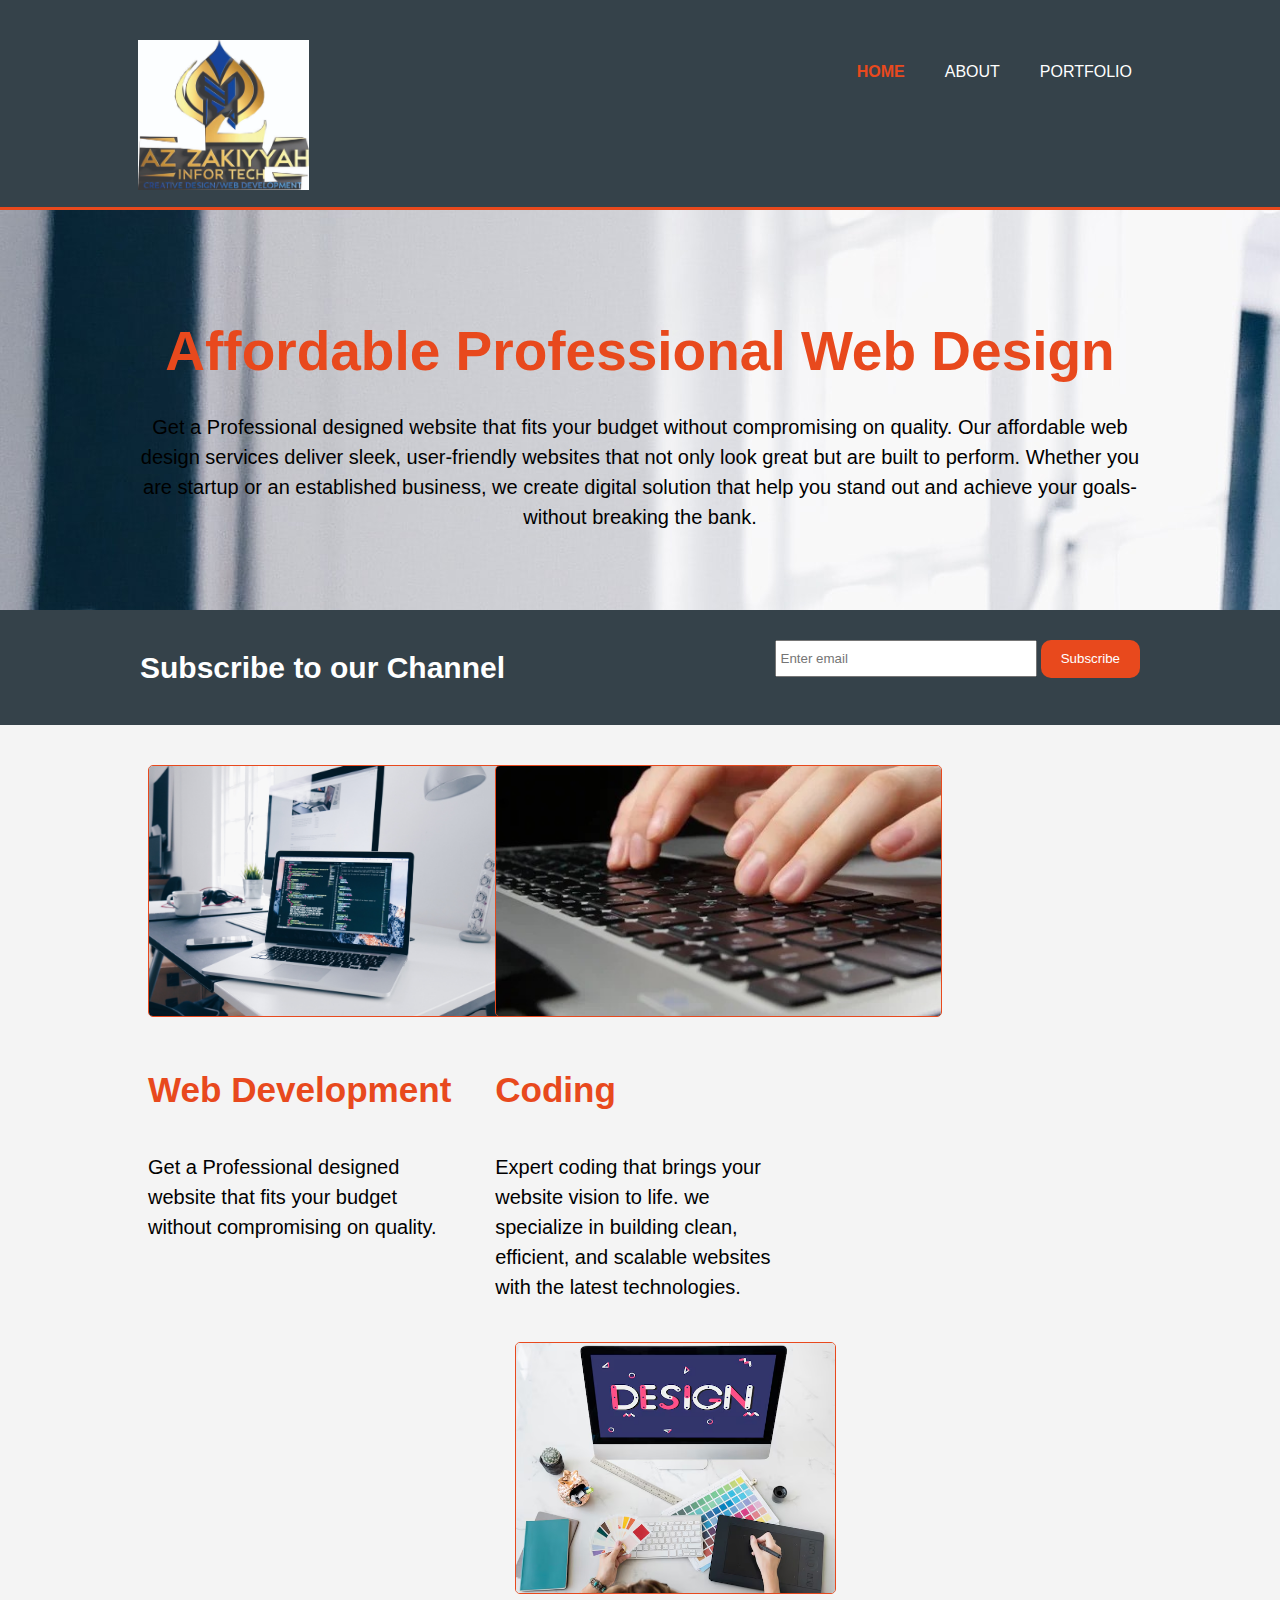
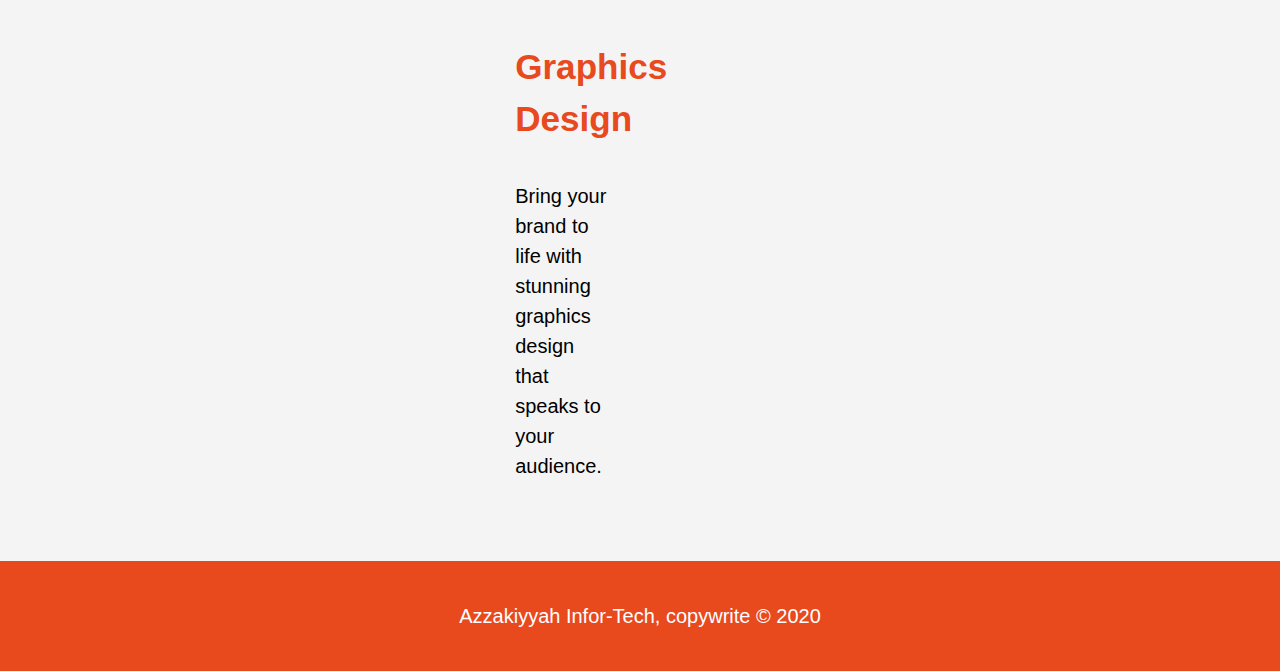
<file: index.html>
<!DOCTYPE html>
<html lang="en">
<head>
    <meta charset="UTF-8">
    <meta name="viewport" content="width=device-width, initial-scale=1.0">
    <meta name="Autor" content="BinHambali">
    <title>zakiyyah site</title>
    <link rel="stylesheet" href="./css/style.css">
</head>
<body>
<header>
<div class="container">
    <div id="branding">
        <img src="./image/logo (2).jpg" height="150px" alt="">
    </div>
    <nav>
        <ul>
            <li class="current"> <a href="index.html">Home</a> </li>
            <li> <a href="about.html">About</a> </li>
            <li> <a href="portfolio.html">Portfolio</a> </li>
        </ul>
    </nav>
</div>
</header>
<section id="showcase">
    <div class="container">
        <h1>Affordable Professional Web Design</h1>
        <p>Get a Professional designed website that fits your budget without compromising on quality. Our affordable web design services deliver sleek, user-friendly websites that not only look great but are built to perform. Whether you are startup or an established business, we create digital solution that help you stand out and achieve your goals-without breaking the bank.
        </p>
    </div>
</section>
<section id="newsletter">
    <div class="container">
        <h1>Subscribe to our Channel</h1>
        <form>
            <input type="email" placeholder="Enter email">
            <button type="Submit" class="button_1">Subscribe </button>
        </form>
    </div>
</section>

<section id="boxes">
<div class="container">
    <div class="box">
        <img src="./image/web.jpg" height="">
        <h3>Web Development</h3>
        <p>Get a Professional designed website that fits your budget without compromising on quality.</p>
    </div>
     <div class="box">
        <img src="./image/code.jpeg" alt="">
        <h3>Coding</h3>
        <p>Expert coding that brings your website vision to life. we specialize in building clean, efficient, and scalable websites with the latest technologies. </p>
    <div class="box">
        <img src="./image/graphics.jpg" alt="">
        <h3>Graphics Design</h3>
        <p>Bring your brand to life with stunning graphics design that speaks to your audience.</p>
    </div>
</div>
</section>
<footer>
    <p>Azzakiyyah Infor-Tech, copywrite &copy; 2020</p>
</footer>
</body>
</html>
</file>
<file: css/style.css>
body{
    font-family: poppin, 'Trebuchet MS', 'Lucida Sans Unicode', 'Lucida Grande', 'Lucida Sans', Arial, sans-serif;
    font-size: 15px;
    line-height: 1.5;
    padding: 0;
    margin: 0;
    background-color: #f4f4f4;
}

.container{
    width:80%;
    margin: auto;
    overflow: hidden;
}

.button_1{
    height: 38px;
    background: #e8491d;
    border: 0;
    padding-right: 20px;
    padding-left: 20px;
    color: #fff;
    border-radius: 10px;
}

.button_1:hover{
    color: #35424a;

}
.dark{
    padding: 15px;
    background:#35424a;
    color: #fff;
    margin-top: 10px;
    margin-bottom: 10px;
}

header {
    background: #35424a;
    color: #fff;
    padding-top:30px;
    border: #e8491d;
    border-bottom: #e8491d 3px solid;
}

header a {
    text-transform: uppercase;
    color:#fff;
    text-transform:uppercase;
    text-decoration:none;
    font-size:16px;
    align-items: center;
}

header ul{
    margin: 0;
    padding: 0;
}

header li{
    float: left;
    display: inline;
    padding: 0 20px 0 20px;
}

header #branding{
    float: left;
}

header #branding img{
    margin:10px;
}

header nav{
    float: right;
    margin-top:30px;
}

header a:hover{
    color:#f58f72;;
    font-weight:bold;
}

header .current a{
    color: #e8491d;
    font-weight: bold;

}

#showcase{
min-height: 400px;
background:url('../image/web.jpg') no-repeat 0-200px;
opacity: inherit;
text-align: center;
color:  #e8491d;
}

#showcase h1{
    margin-top: 100px;
    font-size: 55px;
    margin-bottom: 10px;
}

#showcase p{
    color: #000;
    font-size: 20px;
}

#newsletter{
    padding: 15px;
    color: #fff;
    background: #35424a;
}

#newsletter h1{
    float: left;
}

#newsletter form{
    float: right;
    margin-top: 15px;
}

#newsletter input[type="email"]{
    padding: 4px;
    height: 25px;
    width: 250px;
}

#boxes{
    margin-top:20px;
}

#boxes .box{
    float: left;
    justify-content: space-around;
    width: 30%;
    padding: 20px;
}

.box img{
    height: 250px;
    border: 1px solid;
    border-radius: 5px;
}

#boxes{
    font-size: 30px;
    font-weight: 600px;
    color: #e8491d;
}

#boxes p{
    color: #000;
    font-size: 20px;
}

aside#sidebar{
    float: right;
    width: 30%;
    margin-top: 10px;
}

article#main-col{
    float: left;
    width: 65%;
}
footer {
    padding: 20px;
    margin-top: 20px;
    color: #fff;
    background-color: #e8491d;
    text-align: center;
    font-size: 20px;
}
</file>
